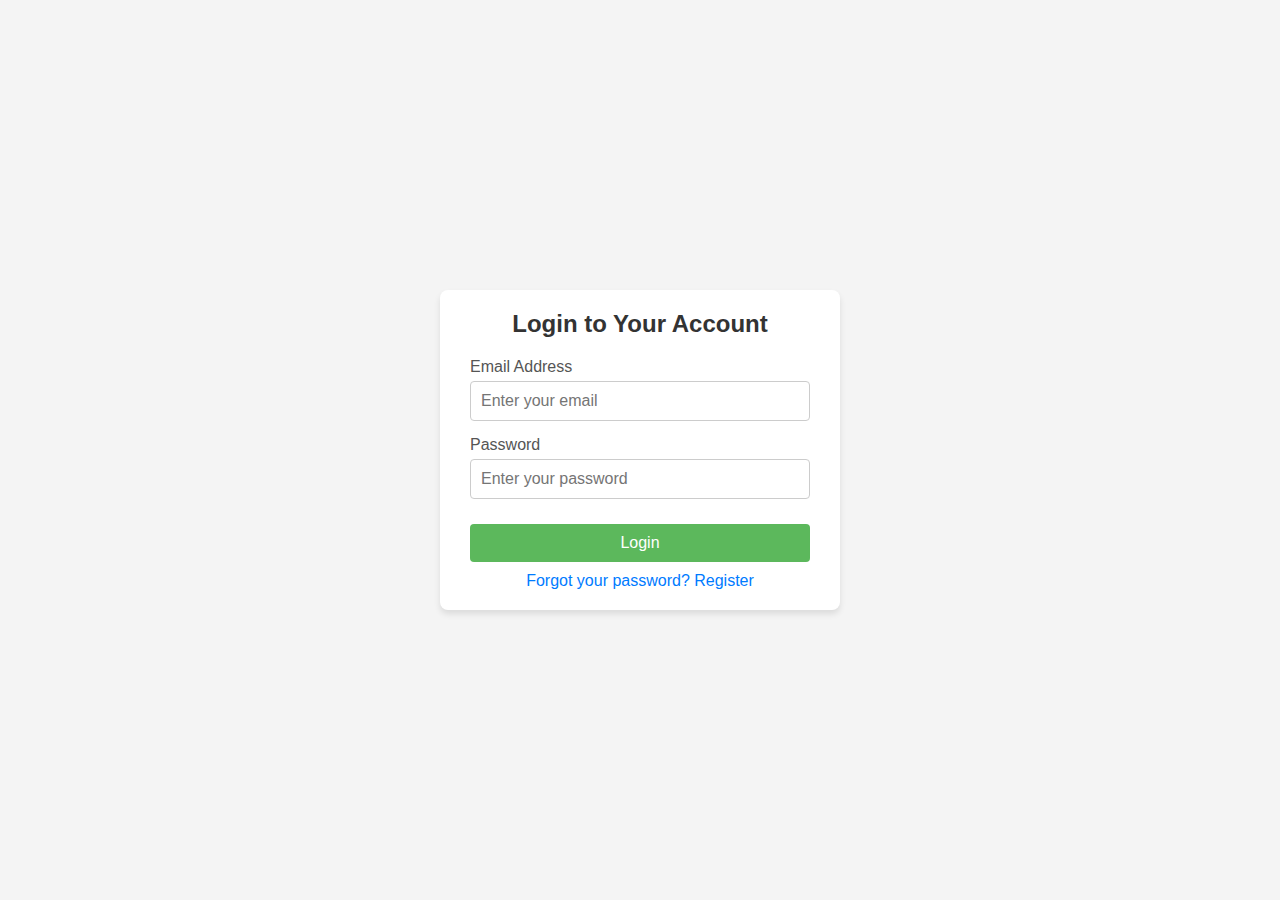
<file: login.html>
<!DOCTYPE html>
<html lang="en">
<head>
  <meta charset="UTF-8">
  <meta name="viewport" content="width=device-width, initial-scale=1.0">
  <title>Login Page</title>
  <!-- <script src="scripts/middleware.js"></script> -->
  <style>
    * {
      margin: 0;
      padding: 0;
      box-sizing: border-box;
      font-family: Arial, sans-serif;
    }

    body {
      background-color: #f4f4f4;
      display: flex;
      justify-content: center;
      align-items: center;
      height: 100vh;
    }

    .login-container {
      background: white;
      padding: 20px 30px;
      box-shadow: 0 4px 6px rgba(0, 0, 0, 0.1);
      border-radius: 8px;
      width: 100%;
      max-width: 400px;
    }

    .login-container h2 {
      text-align: center;
      margin-bottom: 20px;
      color: #333;
    }

    .form-group {
      margin-bottom: 15px;
    }

    label {
      display: block;
      margin-bottom: 5px;
      color: #555;
    }

    input[type="text"],
    input[type="password"] {
      width: 100%;
      padding: 10px;
      font-size: 16px;
      border: 1px solid #ccc;
      border-radius: 4px;
    }

    .btn {
      width: 100%;
      padding: 10px;
      background-color: #5cb85c;
      border: none;
      border-radius: 4px;
      color: white;
      font-size: 16px;
      cursor: pointer;
      margin-top: 10px;
    }

    .btn:hover {
      background-color: #4cae4c;
    }

    .forgot-password {
      text-align: center;
      margin-top: 10px;
    }

    .forgot-password a {
      text-decoration: none;
      color: #007bff;
    }

    .forgot-password a:hover {
      text-decoration: underline;
    }
  </style>
</head>
<body>
  <div class="login-container">
    <h2>Login to Your Account</h2>
    <form>
      <div class="form-group">
        <label for="email">Email Address</label>
        <input type="text" id="email" name="email" placeholder="Enter your email" >
      </div>
      <div class="form-group">
        <label for="password">Password</label>
        <input type="password" id="password" name="password" placeholder="Enter your password" >
      </div>
      <button type="submit" class="btn">Login</button>
    </form>
    <div class="forgot-password">
      <a href="#">Forgot your password?</a>
      <a href="register.html">Register</a>
      
    </div>
  </div>
  <script src="scripts/login.js"></script>
</body>
</html>
</file>
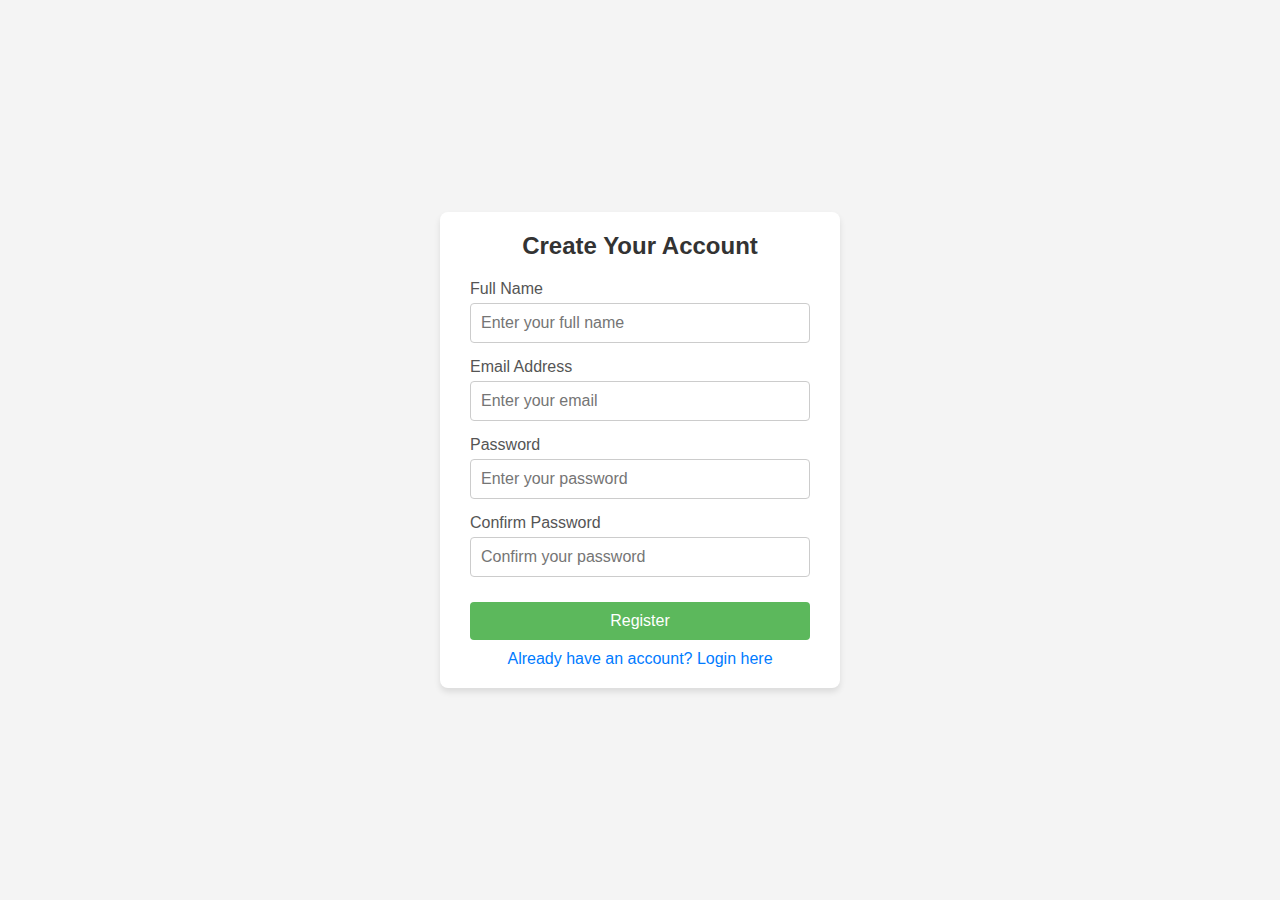
<file: register.html>
<!DOCTYPE html>
<html lang="en">
<head>
  <meta charset="UTF-8">
  <meta name="viewport" content="width=device-width, initial-scale=1.0">
  <title>Register Page</title>
  <style>
    * {
      margin: 0;
      padding: 0;
      box-sizing: border-box;
      font-family: Arial, sans-serif;
    }

    body {
      background-color: #f4f4f4;
      display: flex;
      justify-content: center;
      align-items: center;
      height: 100vh;
    }

    .register-container {
      background: white;
      padding: 20px 30px;
      box-shadow: 0 4px 6px rgba(0, 0, 0, 0.1);
      border-radius: 8px;
      width: 100%;
      max-width: 400px;
    }

    .register-container h2 {
      text-align: center;
      margin-bottom: 20px;
      color: #333;
    }

    .form-group {
      margin-bottom: 15px;
    }

    label {
      display: block;
      margin-bottom: 5px;
      color: #555;
    }

    input[type="text"],
    input[type="password"],
    input[type="email"] {
      width: 100%;
      padding: 10px;
      font-size: 16px;
      border: 1px solid #ccc;
      border-radius: 4px;
    }

    .btn {
      width: 100%;
      padding: 10px;
      background-color: #5cb85c;
      border: none;
      border-radius: 4px;
      color: white;
      font-size: 16px;
      cursor: pointer;
      margin-top: 10px;
    }

    .btn:hover {
      background-color: #4cae4c;
    }

    .login-link {
      text-align: center;
      margin-top: 10px;
    }

    .login-link a {
      text-decoration: none;
      color: #007bff;
    }

    .login-link a:hover {
      text-decoration: underline;
    }
  </style>
</head>
<body>
  <div class="register-container">
    <h2>Create Your Account</h2>
    <form>
      <div class="form-group">
        <label for="name">Full Name</label>
        <input type="text" id="name" name="name" placeholder="Enter your full name" >
      </div>
      <div class="form-group">
        <label for="email">Email Address</label>
        <input type="email" id="email" name="email" placeholder="Enter your email" >
      </div>
      <div class="form-group">
        <label for="password">Password</label>
        <input type="password" id="password" name="password" placeholder="Enter your password" >
      </div>
      <div class="form-group">
        <label for="confirm-password">Confirm Password</label>
        <input type="password" id="confirm-password" name="confirm-password" placeholder="Confirm your password" >
      </div>
      <button type="submit" class="btn">Register</button>
    </form>
    <div class="login-link">
      <a href="#">Already have an account? Login here</a>
    </div>
  </div>
  <script src="scripts/register.js"></script>
</body>
</html>
</file>
